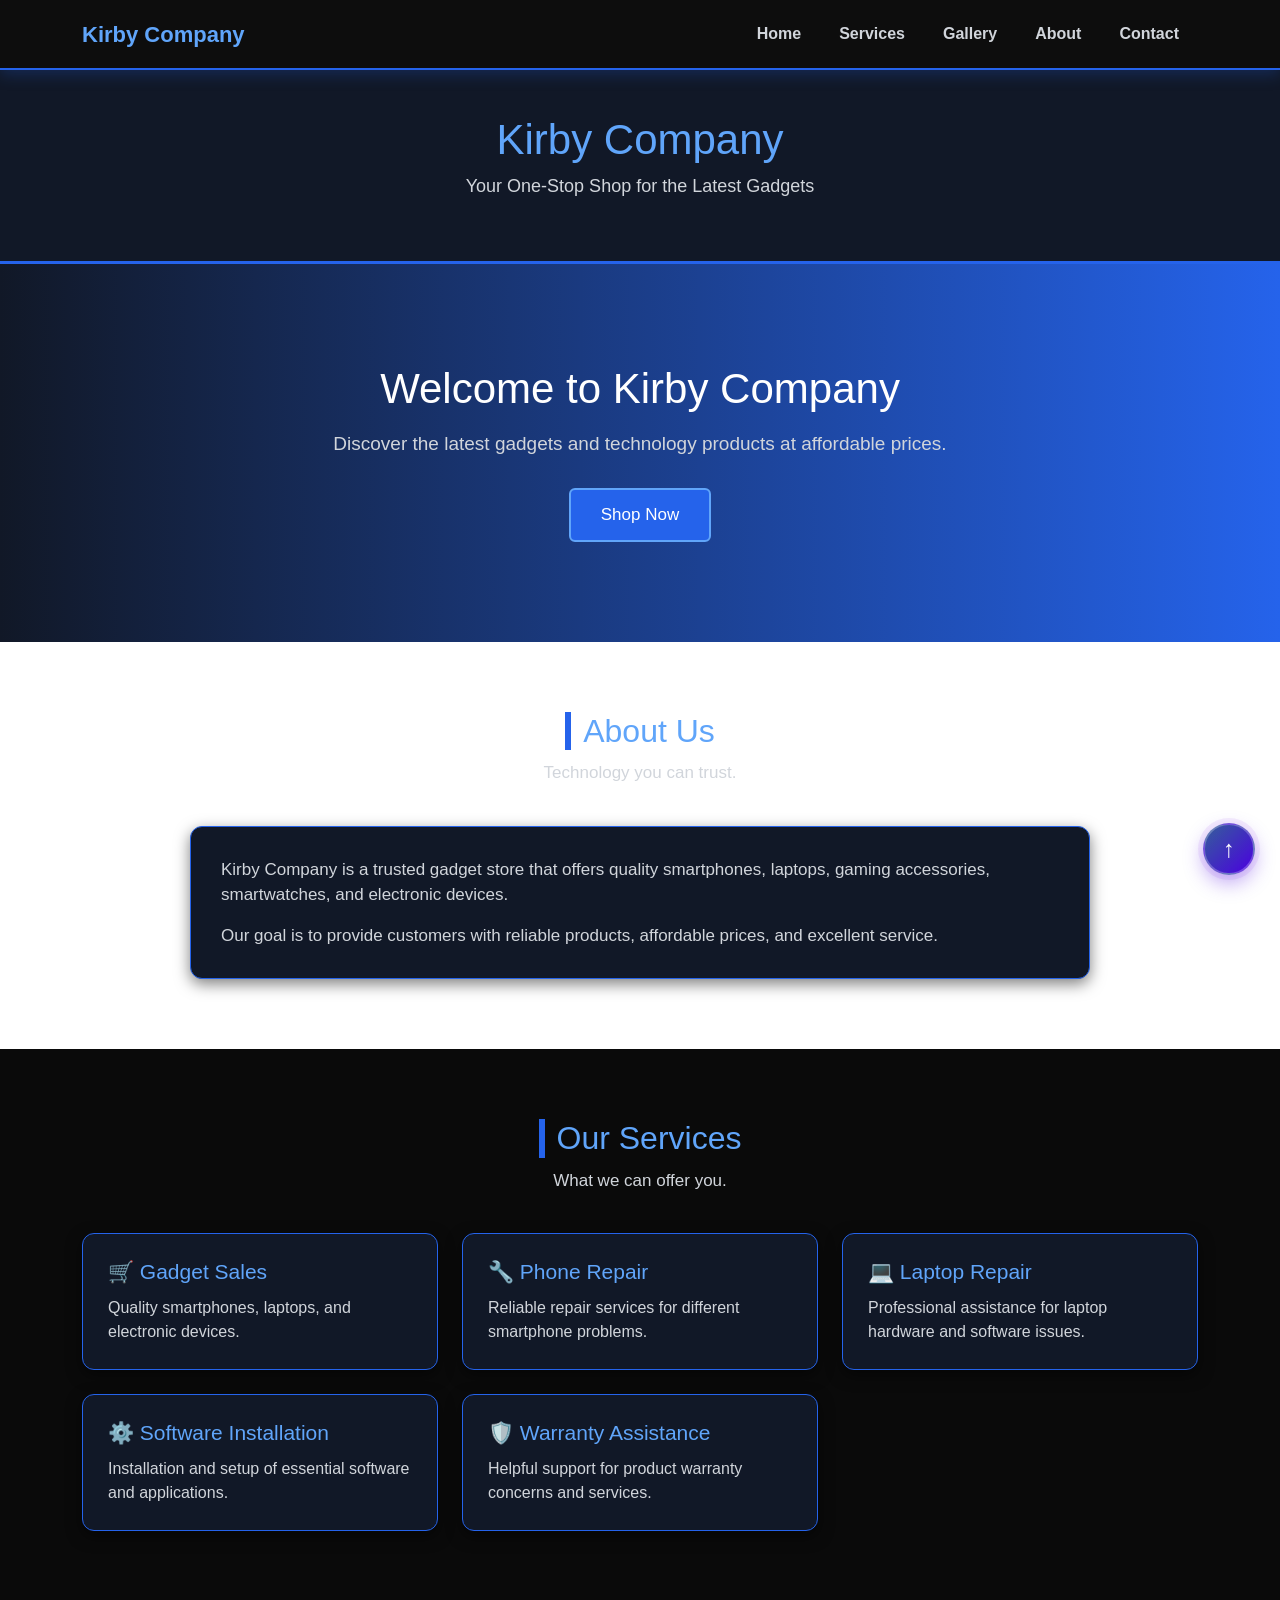
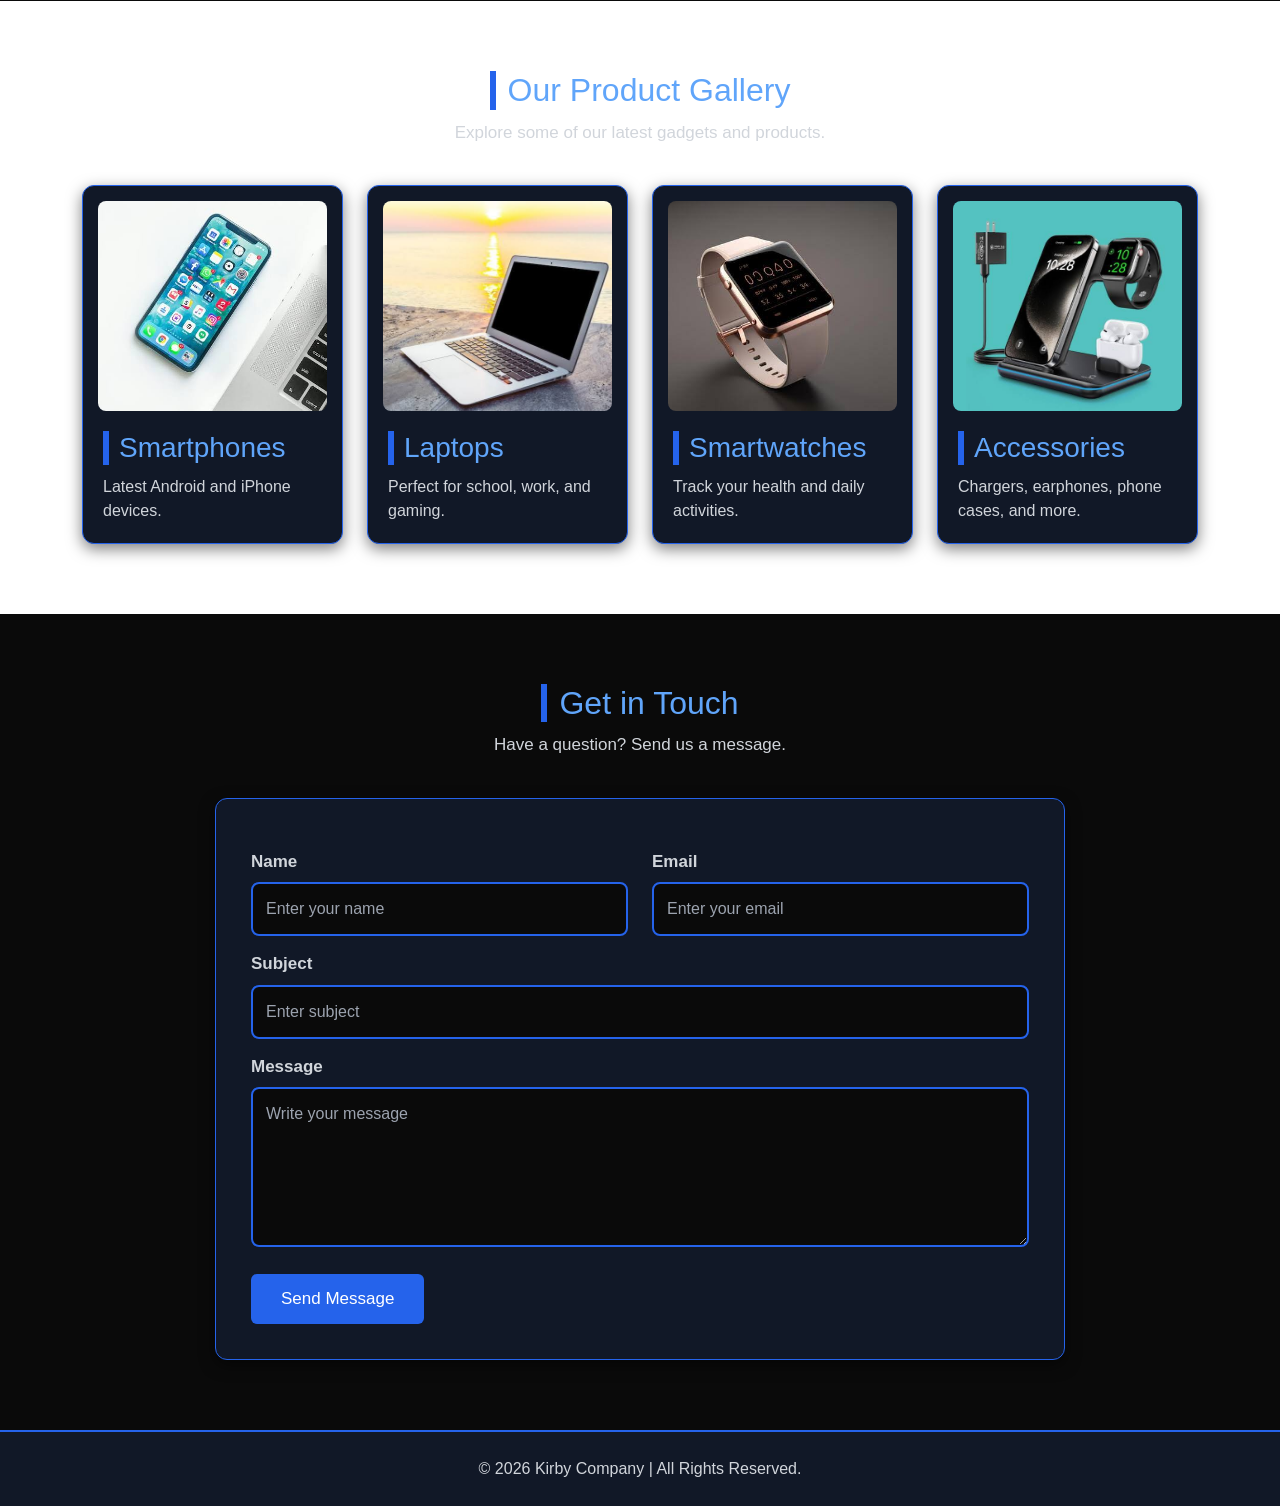
<file: index.html>
<!DOCTYPE html>

<html lang="en">
<head>
    <meta charset="UTF-8">
    <meta name="viewport" content="width=device-width, initial-scale=1.0">
    <title>Kirby Company</title>


<link rel="stylesheet" href="css/style.css">

<link href="https://cdn.jsdelivr.net/npm/bootstrap@5.3.8/dist/css/bootstrap.min.css" rel="stylesheet">


</head>

<body>


<header id="home" class="main-header">
    <div class="container">
        <h1>Kirby Company</h1>
        <p>Your One-Stop Shop for the Latest Gadgets</p>
    </div>
</header>



<nav class="navbar navbar-expand-lg navbar-dark">
    <div class="container">

    <a class="navbar-brand fw-bold" href="#home">Kirby Company</a>

    <button class="navbar-toggler" type="button" data-bs-toggle="collapse" data-bs-target="#navbarNav">
        <span class="navbar-toggler-icon"></span>
    </button>

    <div class="collapse navbar-collapse justify-content-end" id="navbarNav">
        <div class="navbar-nav">
            <a class="nav-link" href="#home">Home</a>
            <a class="nav-link" href="#services">Services</a>
            <a class="nav-link" href="#gallery">Gallery</a>
            <a class="nav-link" href="#about">About</a>
            <a class="nav-link" href="#contact">Contact</a>
        </div>
    </div>

</div>


</nav>



<section class="home">
    <div class="container">
        <h2>Welcome to Kirby Company</h2>


    <p>
        Discover the latest gadgets and technology products
        at affordable prices.
    </p>

    <a href="#gallery" class="btn btn-primary">Shop Now</a>
</div>


</section>

<section id="about" class="section container">

<div class="section-title">
    <h2>About Us</h2>
    <p>Technology you can trust.</p>
</div>

<div class="about-content">
    <p>
        Kirby Company is a trusted gadget store that offers quality
        smartphones, laptops, gaming accessories, smartwatches, and
        electronic devices.
    </p>

    <p>
        Our goal is to provide customers with reliable products,
        affordable prices, and excellent service.
    </p>
</div>


</section>


<section id="services" class="section services-section">


<div class="container">

    <div class="section-title">
        <h2>Our Services</h2>
        <p>What we can offer you.</p>
    </div>

    <div class="row g-4">

        <div class="col-md-4">
            <div class="service-card">
                <h3>🛒 Gadget Sales</h3>
                <p>Quality smartphones, laptops, and electronic devices.</p>
            </div>
        </div>

        <div class="col-md-4">
            <div class="service-card">
                <h3>🔧 Phone Repair</h3>
                <p>Reliable repair services for different smartphone problems.</p>
            </div>
        </div>

        <div class="col-md-4">
            <div class="service-card">
                <h3>💻 Laptop Repair</h3>
                <p>Professional assistance for laptop hardware and software issues.</p>
            </div>
        </div>

        <div class="col-md-4">
            <div class="service-card">
                <h3>⚙️ Software Installation</h3>
                <p>Installation and setup of essential software and applications.</p>
            </div>
        </div>

        <div class="col-md-4">
            <div class="service-card">
                <h3>🛡️ Warranty Assistance</h3>
                <p>Helpful support for product warranty concerns and services.</p>
            </div>
        </div>

    </div>

</div>


</section>

<section id="gallery" class="section container">


<div class="section-title">
    <h2>Our Product Gallery</h2>
    <p>Explore some of our latest gadgets and products.</p>
</div>

<div class="row g-4">

    <div class="col-md-6 col-lg-3">
        <div class="gallery-item">
            <img src="images/phone.jpg" alt="Smartphone">
            <div class="gallery-content">
                <h3>Smartphones</h3>
                <p>Latest Android and iPhone devices.</p>
            </div>
        </div>
    </div>

    <div class="col-md-6 col-lg-3">
        <div class="gallery-item">
            <img src="images/laptop.jpg" alt="Laptop">
            <div class="gallery-content">
                <h3>Laptops</h3>
                <p>Perfect for school, work, and gaming.</p>
            </div>
        </div>
    </div>

    <div class="col-md-6 col-lg-3">
        <div class="gallery-item">
            <img src="images/smartwatch.jpg" alt="Smartwatch">
            <div class="gallery-content">
                <h3>Smartwatches</h3>
                <p>Track your health and daily activities.</p>
            </div>
        </div>
    </div>

    <div class="col-md-6 col-lg-3">
        <div class="gallery-item">
            <img src="images/accessories.jpg" alt="Accessories">
            <div class="gallery-content">
                <h3>Accessories</h3>
                <p>Chargers, earphones, phone cases, and more.</p>
            </div>
        </div>
    </div>

</div>


</section>


<section id="contact" class="section contact-section">


<div class="container">

    <div class="section-title">
        <h2>Get in Touch</h2>
        <p>Have a question? Send us a message.</p>
    </div>

    <form class="contact-form">

        <div class="row">

            <div class="col-md-6">
                <label for="name">Name</label>
                <input type="text" id="name" name="name" placeholder="Enter your name">
            </div>

            <div class="col-md-6">
                <label for="email">Email</label>
                <input type="email" id="email" name="email" placeholder="Enter your email">
            </div>

        </div>

        <label for="subject">Subject</label>
        <input type="text" id="subject" name="subject" placeholder="Enter subject">

        <label for="message">Message</label>
        <textarea id="message" name="message" rows="5" placeholder="Write your message"></textarea>

        <button type="submit" class="btn btn-primary">Send Message</button>

    </form>

</div>


</section>

<footer>
    <div class="container">
        <p>&copy; 2026 Kirby Company | All Rights Reserved.</p>
    </div>
</footer>


<a href="#home" class="back-to-top">↑</a>

<script src="https://cdn.jsdelivr.net/npm/bootstrap@5.3.8/dist/js/bootstrap.bundle.min.js"></script>

</body>
</html>
</file>
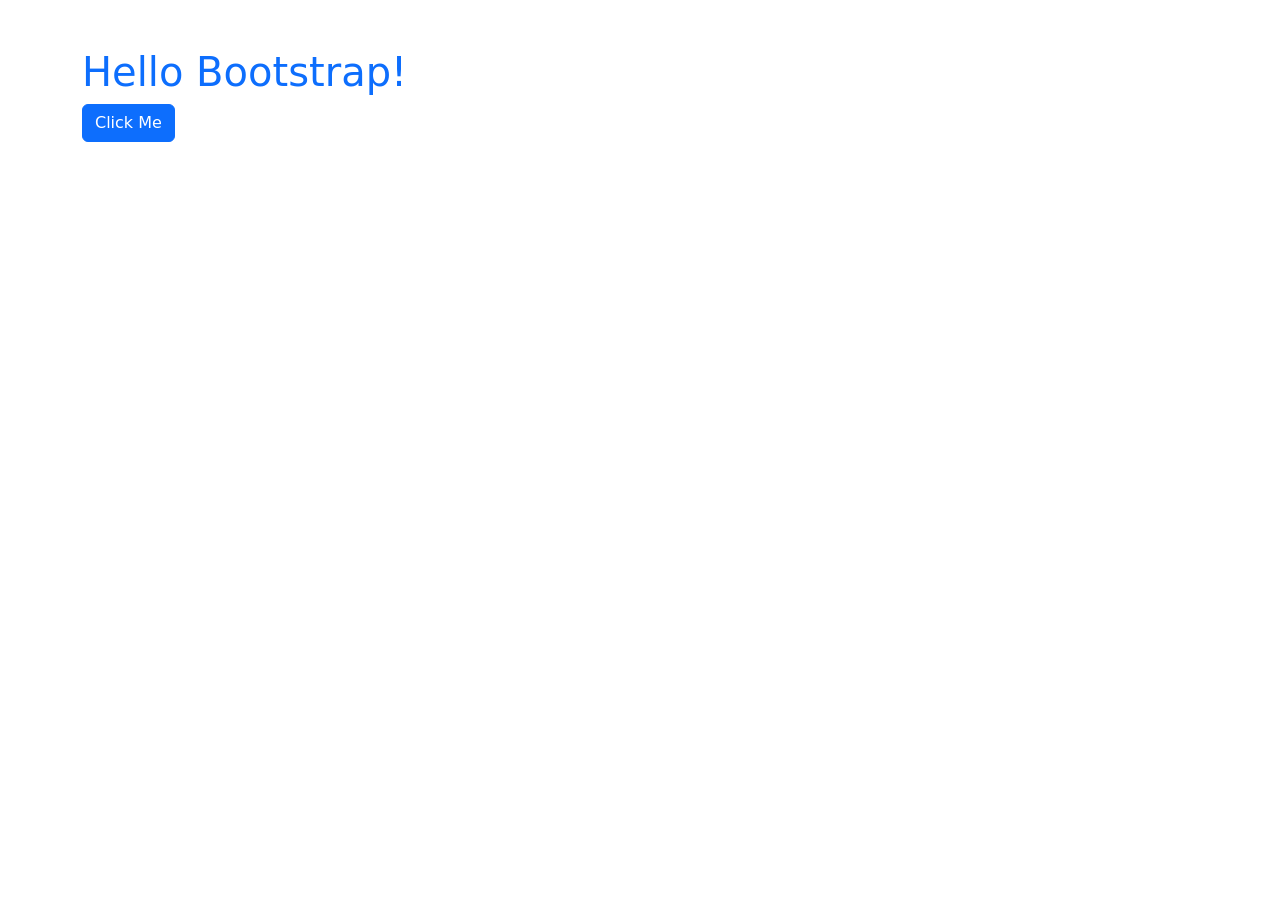
<file: sample.html>
<!DOCTYPE html>
<html>
<head>
    <title>My Web Page</title>

    <link href="https://cdn.jsdelivr.net/npm/bootstrap@5.3.8/dist/css/bootstrap.min.css"
          rel="stylesheet">
</head>

<body>

    <div class="container mt-5">
        <h1 class="text-primary">Hello Bootstrap!</h1>
        <button class="btn btn-primary">Click Me</button>
    </div>

</body>
</html>
</file>
<file: css/style.css>
* {
  margin: 0;
  padding: 0;
  box-sizing: border-box;
  font-family: Arial, Helvetica, sans-serif;
  }

html {
scroll-behavior: smooth;
}

body {
background-color: #0A0A0A;
color: #E5E7EB;
line-height: 1.6;
padding-top: 70px;
}

/* Header */

.main-header {
background: #111827;
color: white;
text-align: center;
padding: 45px 20px;
border-bottom: 3px solid #2563EB;
}

.main-header h1 {
font-size: 42px;
margin-bottom: 8px;
color: #60A5FA;
}

.main-header p {
font-size: 18px;
color: #D1D5DB;
}

/* Navigation */

nav {
    position: fixed !important;
    top: 0;
    left: 0;
    width: 100%;
    height: 70px;
    z-index: 9999;

    background: rgba(0, 0, 0, 0.95) !important;
    border-bottom: 2px solid #2563EB;

    display: flex;
    align-items: center;

    box-shadow: 0 4px 15px rgba(37, 99, 235, 0.25);
}

nav .navbar-brand {
    color: #60A5FA !important;
    font-size: 22px;
    font-weight: bold;
}

nav .nav-link {
    color: #D1D5DB !important;
    text-decoration: none;
    margin: 0 5px;
    padding: 8px 14px !important;

    font-weight: bold;
    border-radius: 6px;

    transition: all 0.3s ease;
}

nav .nav-link:hover {
    color: #ffffff !important;
    background: #2563EB;
    transform: translateY(-2px);
}

nav .nav-link.active {
    color: #ffffff !important;
    background: #2563EB;
}

body {
    padding-top: 70px;
}

section {
    scroll-margin-top: 85px;
}

/* Hero */

.home {
background: linear-gradient(to right, #111827, #2563EB);
color: white;
text-align: center;
padding: 100px 20px;
}

.home h2 {
font-size: 42px;
margin-bottom: 15px;
}

.home p {
font-size: 19px;
margin-bottom: 30px;
color: #D1D5DB;
}

.home .btn {
background: #2563EB;
color: white;
border: 2px solid #60A5FA;
padding: 12px 30px;
font-size: 17px;
border-radius: 6px;
transition: 0.3s ease;
}

.home .btn:hover {
background: #1D4ED8;
transform: translateY(-3px);
}

/* Sections */

.section {
padding-top: 70px;
padding-bottom: 70px;
}

.section-title {
text-align: center;
margin-bottom: 40px;
}

.section-title h2 {
display: inline-block;
color: #60A5FA;
font-size: 32px;
border-left: 6px solid #2563EB;
padding-left: 12px;
margin-bottom: 10px;
}

.section-title p {
color: #D1D5DB;
font-size: 17px;
}

/* About */

.about-content {
max-width: 900px;
margin: auto;
background: #111827;
padding: 30px;
border-radius: 12px;
border: 1px solid #2563EB;
box-shadow: 0 5px 15px rgba(0, 0, 0, 0.5);
}

.about-content p {
color: #D1D5DB;
font-size: 17px;
margin-bottom: 15px;
}

.about-content p:last-child {
margin-bottom: 0;
}

/* Services */

.services-section {
background: #0A0A0A;
}

.service-card {
height: 100%;
background: #111827;
padding: 25px;
border-radius: 12px;
border: 1px solid #2563EB;
box-shadow: 0 5px 15px rgba(0, 0, 0, 0.5);
transition: 0.3s ease;
}

.service-card:hover {
transform: translateY(-7px);
box-shadow: 0 10px 25px rgba(37, 99, 235, 0.4);
}

.service-card h3 {
color: #60A5FA;
font-size: 21px;
margin-bottom: 12px;
}

.service-card p {
color: #D1D5DB;
margin: 0;
}

/* Product Gallery */

#gallery {
padding-top: 70px;
padding-bottom: 70px;
}

.gallery-item {
height: 100%;
background: #111827;
padding: 15px;
text-align: center;
border-radius: 12px;
border: 1px solid #2563EB;
box-shadow: 0 5px 15px rgba(0, 0, 0, 0.5);
transition: 0.3s ease;
overflow: hidden;
}

.gallery-item:hover {
transform: translateY(-7px);
box-shadow: 0 10px 25px rgba(37, 99, 235, 0.4);
}

.gallery-item img {
width: 100%;
height: 210px;
object-fit: cover;
display: block;
border-radius: 8px;
margin-bottom: 15px;
transition: 0.3s ease;
}

.gallery-item:hover img {
transform: scale(1.03);
}

.gallery-content {
padding: 5px;
}

.gallery-content h3 {
color: #60A5FA;
border-left: 6px solid #2563EB;
padding-left: 10px;
margin-bottom: 10px;
text-align: left;
}

.gallery-content p {
color: #D1D5DB;
text-align: left;
margin: 0;
}

/* Contact */

.contact-section {
background: #0A0A0A;
}

.contact-form {
max-width: 850px;
margin: auto;
background: #111827;
padding: 35px;
border-radius: 12px;
border: 1px solid #2563EB;
box-shadow: 0 5px 15px rgba(0, 0, 0, 0.5);
}

.contact-form label {
display: block;
color: #D1D5DB;
font-size: 17px;
font-weight: bold;
margin-bottom: 8px;
margin-top: 15px;
}

.contact-form input,
.contact-form textarea {
width: 100%;
padding: 13px;
background: #0A0A0A;
color: white;
border: 2px solid #2563EB;
border-radius: 8px;
font-size: 16px;
outline: none;
transition: 0.3s ease;
}

.contact-form input:focus,
.contact-form textarea:focus {
border-color: #60A5FA;
box-shadow: 0 0 8px rgba(96, 165, 250, 0.3);
}

.contact-form input::placeholder,
.contact-form textarea::placeholder {
color: #9CA3AF;
}

.contact-form textarea {
min-height: 160px;
resize: vertical;
}

.contact-form button {
background: #2563EB;
color: white;
border: none;
padding: 12px 30px;
font-size: 17px;
border-radius: 6px;
cursor: pointer;
margin-top: 20px;
transition: 0.3s ease;
}

.contact-form button:hover {
background: #60A5FA;
color: #111827;
transform: translateY(-2px);
}

/* Footer */

footer {
background: #111827;
color: #D1D5DB;
text-align: center;
padding: 25px 20px;
border-top: 2px solid #2563EB;
}

footer p {
margin: 0;
}

/* Back To Top */

.back-to-top {
position: fixed;
right: 25px;
bottom: 25px;
width: 52px;
height: 52px;
background: linear-gradient(135deg, #093c85d2, #4a00e0);
color: #fff;
display: flex;
justify-content: center;
align-items: center;
text-decoration: none;
font-size: 24px;
font-weight: bold;
border-radius: 50%;
border: 2px solid rgba(255, 255, 255, 0.25);
box-shadow:
0 8px 20px rgba(74, 0, 224, 0.35),
0 0 0 5px rgba(142, 45, 226, 0.08);
transition: all 0.3s ease;
z-index: 999;
cursor: pointer;
}

.back-to-top:hover {
background: linear-gradient(135deg, #191188, #07394dec);
color: #fff;
transform: translateY(-6px) scale(1.08);
box-shadow:
0 12px 25px rgba(74, 0, 224, 0.45),
0 0 0 8px rgba(142, 45, 226, 0.1);
}

.back-to-top:active {
transform: translateY(-2px) scale(0.98);
}

/* Mobile Responsive */

@media (max-width: 768px) {

body {
    padding-top: 70px;
}

.main-header h1 {
    font-size: 34px;
}

.main-header p {
    font-size: 16px;
}

.hero {
    padding: 75px 20px;
}

.hero h2 {
    font-size: 32px;
}

.hero p {
    font-size: 17px;
}

.section {
    padding-top: 50px;
    padding-bottom: 50px;
}

.section-title h2 {
    font-size: 28px;
}

.contact-form {
    padding: 25px;
}

.gallery-item img {
    height: 250px;
}

.back-to-top {
    width: 48px;
    height: 48px;
    right: 18px;
    bottom: 18px;
}

nav {
    
    background: rgba(163, 7, 7, 0.95) !important;
 
}


}
</file>
